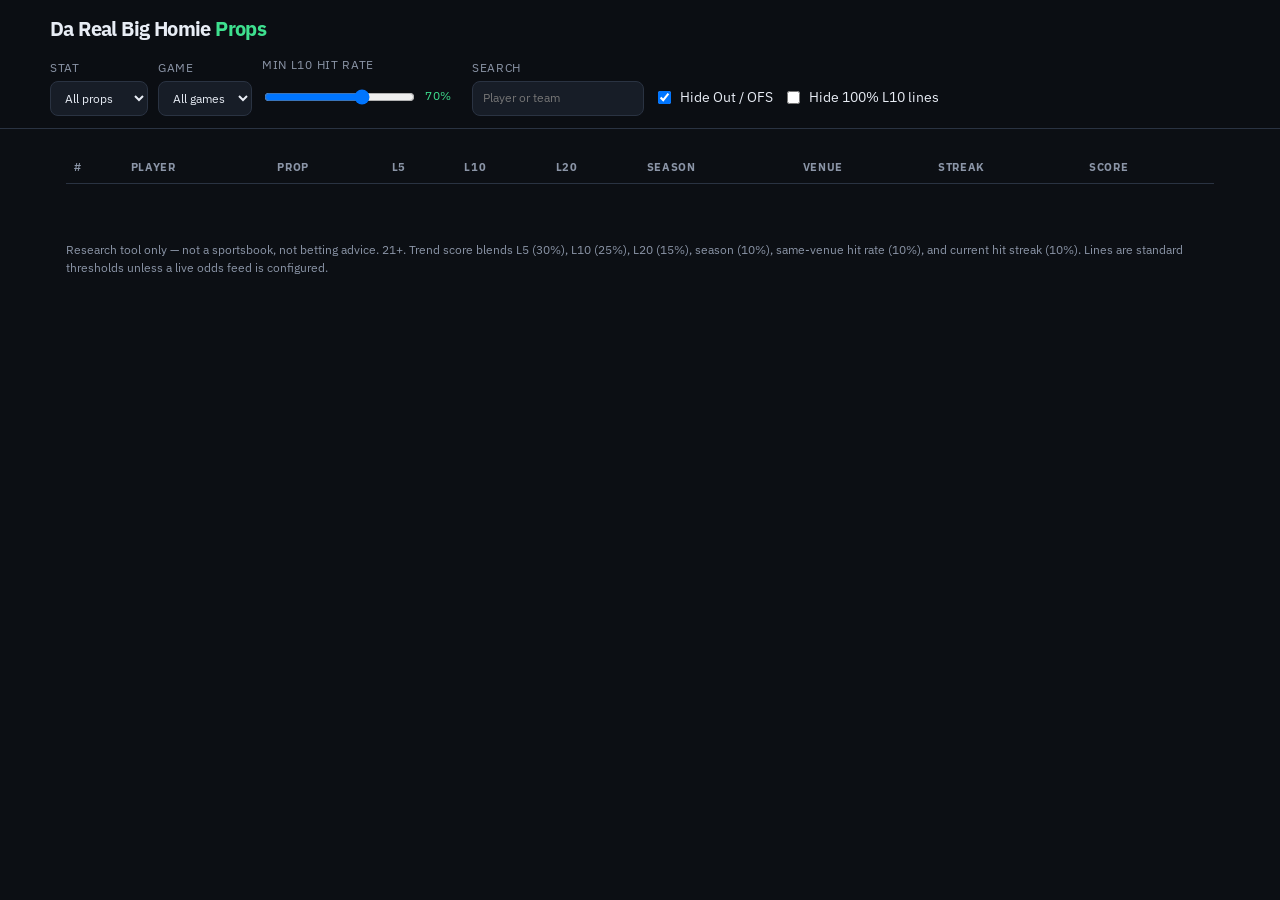
<file: templates/board.html>
<!DOCTYPE html>
<html lang="en">
<head>
  <meta charset="utf-8">
  <meta name="viewport" content="width=device-width, initial-scale=1">
  <title>Da Real Big Homie Props</title>
  <style>
    :root {
      --bg: #0c0f14;
      --bg-2: #12171f;
      --card: #171d27;
      --line: #2a3342;
      --text: #e8edf5;
      --muted: #8b95a7;
      --accent: #3ee08f;
      --accent-dim: rgba(62, 224, 143, 0.14);
      --warn: #f5b942;
      --bad: #ff6b6b;
      --chip: #222b38;
    }
    * { box-sizing: border-box; }
    html, body { margin: 0; padding: 0; background: var(--bg); color: var(--text); }
    body {
      font-family: "IBM Plex Sans", "Segoe UI", system-ui, sans-serif;
      line-height: 1.45;
      min-height: 100vh;
    }
    header {
      position: sticky; top: 0; z-index: 20;
      background: rgba(12, 15, 20, 0.92);
      backdrop-filter: blur(10px);
      border-bottom: 1px solid var(--line);
      padding: 14px 16px 12px;
    }
    .wrap { max-width: 1180px; margin: 0 auto; }
    .brand { display: flex; align-items: baseline; gap: 10px; flex-wrap: wrap; }
    .brand h1 { font-size: 1.25rem; margin: 0; letter-spacing: -0.03em; }
    .brand h1 span { color: var(--accent); }
    .meta { color: var(--muted); font-size: 0.85rem; }
    .filters {
      display: flex; flex-wrap: wrap; gap: 10px;
      padding: 14px 16px 0;
      align-items: end;
    }
    label { display: flex; flex-direction: column; gap: 4px; font-size: 0.72rem; color: var(--muted); text-transform: uppercase; letter-spacing: 0.06em; }
    select, input[type="range"], input[type="search"] {
      background: var(--card); color: var(--text);
      border: 1px solid var(--line); border-radius: 8px;
      padding: 8px 10px; font: inherit;
    }
    input[type="search"] { min-width: 160px; }
    .filter-row { display: flex; align-items: center; gap: 8px; }
    .check { flex-direction: row; align-items: center; text-transform: none; letter-spacing: 0; font-size: 0.85rem; color: var(--text); gap: 6px; padding-bottom: 8px; }
    .rate-val { color: var(--accent); font-variant-numeric: tabular-nums; min-width: 3.2em; }
    main { padding: 12px 16px 48px; }
    .count { color: var(--muted); font-size: 0.85rem; margin: 0 0 10px; }
    table { width: 100%; border-collapse: collapse; font-size: 0.92rem; }
    th { text-align: left; font-size: 0.7rem; color: var(--muted); text-transform: uppercase; letter-spacing: 0.06em; padding: 8px 8px; border-bottom: 1px solid var(--line); position: sticky; top: 72px; background: var(--bg); cursor: pointer; white-space: nowrap; }
    td { padding: 10px 8px; border-bottom: 1px solid var(--line); vertical-align: middle; font-variant-numeric: tabular-nums; }
    tr.row { cursor: pointer; }
    tr.row:hover { background: var(--bg-2); }
    tr.row.active { background: var(--accent-dim); }
    .player { display: flex; align-items: center; gap: 8px; min-width: 160px; }
    .player img { width: 32px; height: 32px; border-radius: 50%; background: var(--chip); object-fit: cover; }
    .player .name { font-weight: 600; }
    .player .sub { display: block; color: var(--muted); font-size: 0.75rem; font-weight: 400; }
    .pill { display: inline-block; padding: 2px 8px; border-radius: 999px; background: var(--chip); font-weight: 600; font-size: 0.8rem; }
    .score { font-weight: 700; color: var(--accent); }
    .badge { display: inline-block; margin-left: 6px; padding: 1px 6px; border-radius: 4px; font-size: 0.68rem; font-weight: 700; text-transform: uppercase; }
    .badge.out, .badge.ofs { background: rgba(255,107,107,0.18); color: var(--bad); }
    .badge.dtd, .badge.day-to-day, .badge.questionable { background: rgba(245,185,66,0.18); color: var(--warn); }
    .badge.probable { background: var(--accent-dim); color: var(--accent); }
    .hit { color: var(--accent); }
    .miss { color: var(--muted); }
    .detail {
      display: none;
      background: var(--card);
      border-bottom: 1px solid var(--line);
    }
    .detail.open { display: table-row; }
    .detail-inner { padding: 14px 12px 18px; }
    .detail h3 { margin: 0 0 4px; font-size: 1rem; }
    .detail p { margin: 0 0 12px; color: var(--muted); font-size: 0.85rem; }
    .chart { display: flex; align-items: flex-end; gap: 6px; height: 140px; padding: 8px 0 28px; overflow-x: auto; }
    .bar-wrap { flex: 0 0 28px; height: 100%; display: flex; flex-direction: column; justify-content: flex-end; align-items: center; position: relative; }
    .bar { width: 18px; border-radius: 4px 4px 0 0; min-height: 2px; }
    .bar.over { background: var(--accent); }
    .bar.under { background: #3a4456; }
    .bar-label { position: absolute; bottom: -22px; font-size: 0.62rem; color: var(--muted); white-space: nowrap; }
    .bar-val { font-size: 0.62rem; color: var(--text); margin-bottom: 3px; }
    .line-note { font-size: 0.8rem; color: var(--muted); margin-top: 8px; }
    footer { padding: 8px 16px 32px; color: var(--muted); font-size: 0.78rem; max-width: 1180px; margin: 0 auto; }
    .empty { padding: 32px 8px; color: var(--muted); text-align: center; }
    @media (max-width: 800px) {
      .hide-sm { display: none; }
      th { top: 118px; }
      .player { min-width: 120px; }
    }
  </style>
  <link rel="preconnect" href="https://fonts.googleapis.com">
  <link rel="stylesheet" href="https://fonts.googleapis.com/css2?family=IBM+Plex+Sans:wght@400;600;700&display=swap">
</head>
<body>
  <header>
    <div class="wrap">
      <div class="brand">
        <h1>Da Real Big Homie <span>Props</span></h1>
        <div class="meta" id="meta"></div>
      </div>
      <div class="filters wrap" style="padding-left:0;padding-right:0">
        <label>Stat
          <select id="f-stat">
            <option value="">All props</option>
            <option value="points">Points</option>
            <option value="rebounds">Rebounds</option>
            <option value="assists">Assists</option>
            <option value="threes">Threes</option>
            <option value="pra">PRA</option>
          </select>
        </label>
        <label>Game
          <select id="f-game"><option value="">All games</option></select>
        </label>
        <label>Min L10 hit rate
          <div class="filter-row">
            <input id="f-l10" type="range" min="0" max="100" step="5" value="70">
            <span class="rate-val" id="f-l10-val">70%</span>
          </div>
        </label>
        <label>Search
          <input id="f-q" type="search" placeholder="Player or team">
        </label>
        <label class="check"><input type="checkbox" id="f-hide-out" checked> Hide Out / OFS</label>
        <label class="check"><input type="checkbox" id="f-hide-gimme"> Hide 100% L10 lines</label>
      </div>
    </div>
  </header>
  <main class="wrap">
    <p class="count" id="count"></p>
    <div style="overflow-x:auto">
      <table>
        <thead>
          <tr>
            <th data-sort="rank">#</th>
            <th data-sort="player">Player</th>
            <th data-sort="line_label">Prop</th>
            <th data-sort="l5">L5</th>
            <th data-sort="l10">L10</th>
            <th data-sort="l20" class="hide-sm">L20</th>
            <th data-sort="season" class="hide-sm">Season</th>
            <th data-sort="venue_hit" class="hide-sm">Venue</th>
            <th data-sort="streak">Streak</th>
            <th data-sort="score">Score</th>
          </tr>
        </thead>
        <tbody id="tbody"></tbody>
      </table>
    </div>
    <div class="empty" id="empty" hidden>No rows match these filters.</div>
  </main>
  <footer>
    Research tool only — not a sportsbook, not betting advice. 21+.
    Trend score blends L5 (30%), L10 (25%), L20 (15%), season (10%),
    same-venue hit rate (10%), and current hit streak (10%).
    Lines are standard thresholds unless a live odds feed is configured.
    <span id="notes"></span>
  </footer>
  <script id="board-data" type="application/json">/*__BOARD_DATA__*/</script>
  <script>
    const DATA = JSON.parse(document.getElementById("board-data").textContent);
    const tbody = document.getElementById("tbody");
    const empty = document.getElementById("empty");
    const gameSel = document.getElementById("f-game");
    let sortKey = "score";
    let sortDir = "desc";
    let openId = null;

    document.getElementById("meta").textContent =
      `${DATA.sport} · ${DATA.date} · ${DATA.games.length} games · ${DATA.rows.length} ranked props · America/New_York`;
    if (DATA.notes && DATA.notes.length) {
      document.getElementById("notes").textContent = " " + DATA.notes.join(" ");
    }
    DATA.games.forEach(g => {
      const opt = document.createElement("option");
      opt.value = g.event_id;
      opt.textContent = `${g.away_abbr} @ ${g.home_abbr} · ${g.start_et}`;
      gameSel.appendChild(opt);
    });

    const pct = (v) => `${Math.round((v || 0) * 100)}%`;
    const badge = (status) => {
      if (!status) return "";
      const cls = status.toLowerCase().replace(/\s+/g, "-");
      return `<span class="badge ${cls}">${status}</span>`;
    };

    function filtered() {
      const stat = document.getElementById("f-stat").value;
      const game = gameSel.value;
      const minL10 = Number(document.getElementById("f-l10").value) / 100;
      const q = document.getElementById("f-q").value.trim().toLowerCase();
      const hideOut = document.getElementById("f-hide-out").checked;
      const hideGimme = document.getElementById("f-hide-gimme").checked;
      return DATA.rows.filter(r => {
        if (stat && r.prop !== stat) return false;
        if (game && r.event_id !== game) return false;
        if ((r.l10 || 0) < minL10) return false;
        if (hideOut && r.injury_status && /^(out|ofs)$/i.test(r.injury_status)) return false;
        if (hideGimme && r.l10 >= 0.999) return false;
        if (q && !(`${r.player} ${r.team} ${r.opponent} ${r.line_label}`.toLowerCase().includes(q))) return false;
        return true;
      }).sort((a, b) => {
        const av = a[sortKey], bv = b[sortKey];
        if (av === bv) return b.score - a.score;
        if (typeof av === "string") return sortDir === "asc" ? av.localeCompare(bv) : bv.localeCompare(av);
        return sortDir === "asc" ? av - bv : bv - av;
      });
    }

    function chartHtml(playerId, prop, line, label) {
      const p = DATA.players[playerId];
      if (!p) return "";
      const logs = (p.logs || []).slice(0, 15).reverse();
      if (!logs.length) return "<p>No recent game logs.</p>";
      const maxVal = Math.max(line, ...logs.map(g => g[prop] || 0), 1);
      const bars = logs.map(g => {
        const val = g[prop] || 0;
        const over = val >= line;
        const h = Math.max(4, Math.round((val / maxVal) * 100));
        const opp = (g.venue || (g.is_home ? "H" : "A")) + " " + (g.opponent_abbr || "");
        return `<div class="bar-wrap" title="${g.date} ${opp}: ${val}">
          <div class="bar-val">${val}</div>
          <div class="bar ${over ? "over" : "under"}" style="height:${h}%"></div>
          <div class="bar-label">${(g.date || "").slice(5)}</div>
        </div>`;
      }).join("");
      const inj = [p.injury_status, p.injury_detail, p.injury_comment].filter(Boolean).join(" — ");
      return `<div class="detail-inner">
        <h3>${p.name} · ${label}</h3>
        <p>${p.team_name} · ${p.position || ""} ${inj ? " · " + inj : ""}<br>Last ${logs.length} games vs the ${label} line. Green bars cleared it.</p>
        <div class="chart">${bars}</div>
        <div class="line-note">Line: ${label}. Click the row again to close.</div>
      </div>`;
    }

    function render() {
      const rows = filtered();
      document.getElementById("count").textContent =
        `Showing ${rows.length} of ${DATA.rows.length} props. Click a row for the game-log chart.`;
      tbody.innerHTML = "";
      empty.hidden = rows.length > 0;
      rows.forEach((r, i) => {
        const tr = document.createElement("tr");
        tr.className = "row" + (openId === r.player_id + r.line_label ? " active" : "");
        tr.dataset.key = r.player_id + r.line_label;
        const img = r.headshot ? `<img src="${r.headshot}" alt="" width="32" height="32">` : "";
        tr.innerHTML = `
          <td>${i + 1}</td>
          <td><div class="player">${img}<div><span class="name">${r.player}${badge(r.injury_status)}</span>
            <span class="sub">${r.team} ${r.venue === "H" ? "vs" : "@"} ${r.opponent} · ${r.game_time_et}</span></div></div></td>
          <td><span class="pill">${r.line_label}</span></td>
          <td class="${r.l5 >= 0.7 ? "hit" : ""}">${pct(r.l5)}</td>
          <td class="${r.l10 >= 0.7 ? "hit" : ""}">${pct(r.l10)}</td>
          <td class="hide-sm">${pct(r.l20)}</td>
          <td class="hide-sm">${pct(r.season)}</td>
          <td class="hide-sm">${pct(r.venue_hit)} ${r.venue}</td>
          <td>${r.streak || "—"}</td>
          <td class="score">${r.score.toFixed(1)}</td>`;
        tbody.appendChild(tr);
        const detail = document.createElement("tr");
        detail.className = "detail" + (openId === tr.dataset.key ? " open" : "");
        detail.innerHTML = `<td colspan="10">${openId === tr.dataset.key ? chartHtml(r.player_id, r.prop, r.line, r.line_label) : ""}</td>`;
        tbody.appendChild(detail);
        tr.addEventListener("click", () => {
          openId = openId === tr.dataset.key ? null : tr.dataset.key;
          render();
          if (openId) tr.scrollIntoView({ block: "nearest" });
        });
      });
    }

    document.querySelectorAll(".filters input, .filters select").forEach(el => {
      el.addEventListener("input", render);
      el.addEventListener("change", render);
    });
    document.getElementById("f-l10").addEventListener("input", e => {
      document.getElementById("f-l10-val").textContent = e.target.value + "%";
    });
    document.querySelectorAll("th[data-sort]").forEach(th => {
      th.addEventListener("click", () => {
        const key = th.dataset.sort;
        if (sortKey === key) sortDir = sortDir === "desc" ? "asc" : "desc";
        else { sortKey = key; sortDir = key === "player" || key === "line_label" ? "asc" : "desc"; }
        render();
      });
    });
    render();
  </script>
</body>
</html>
</file>
